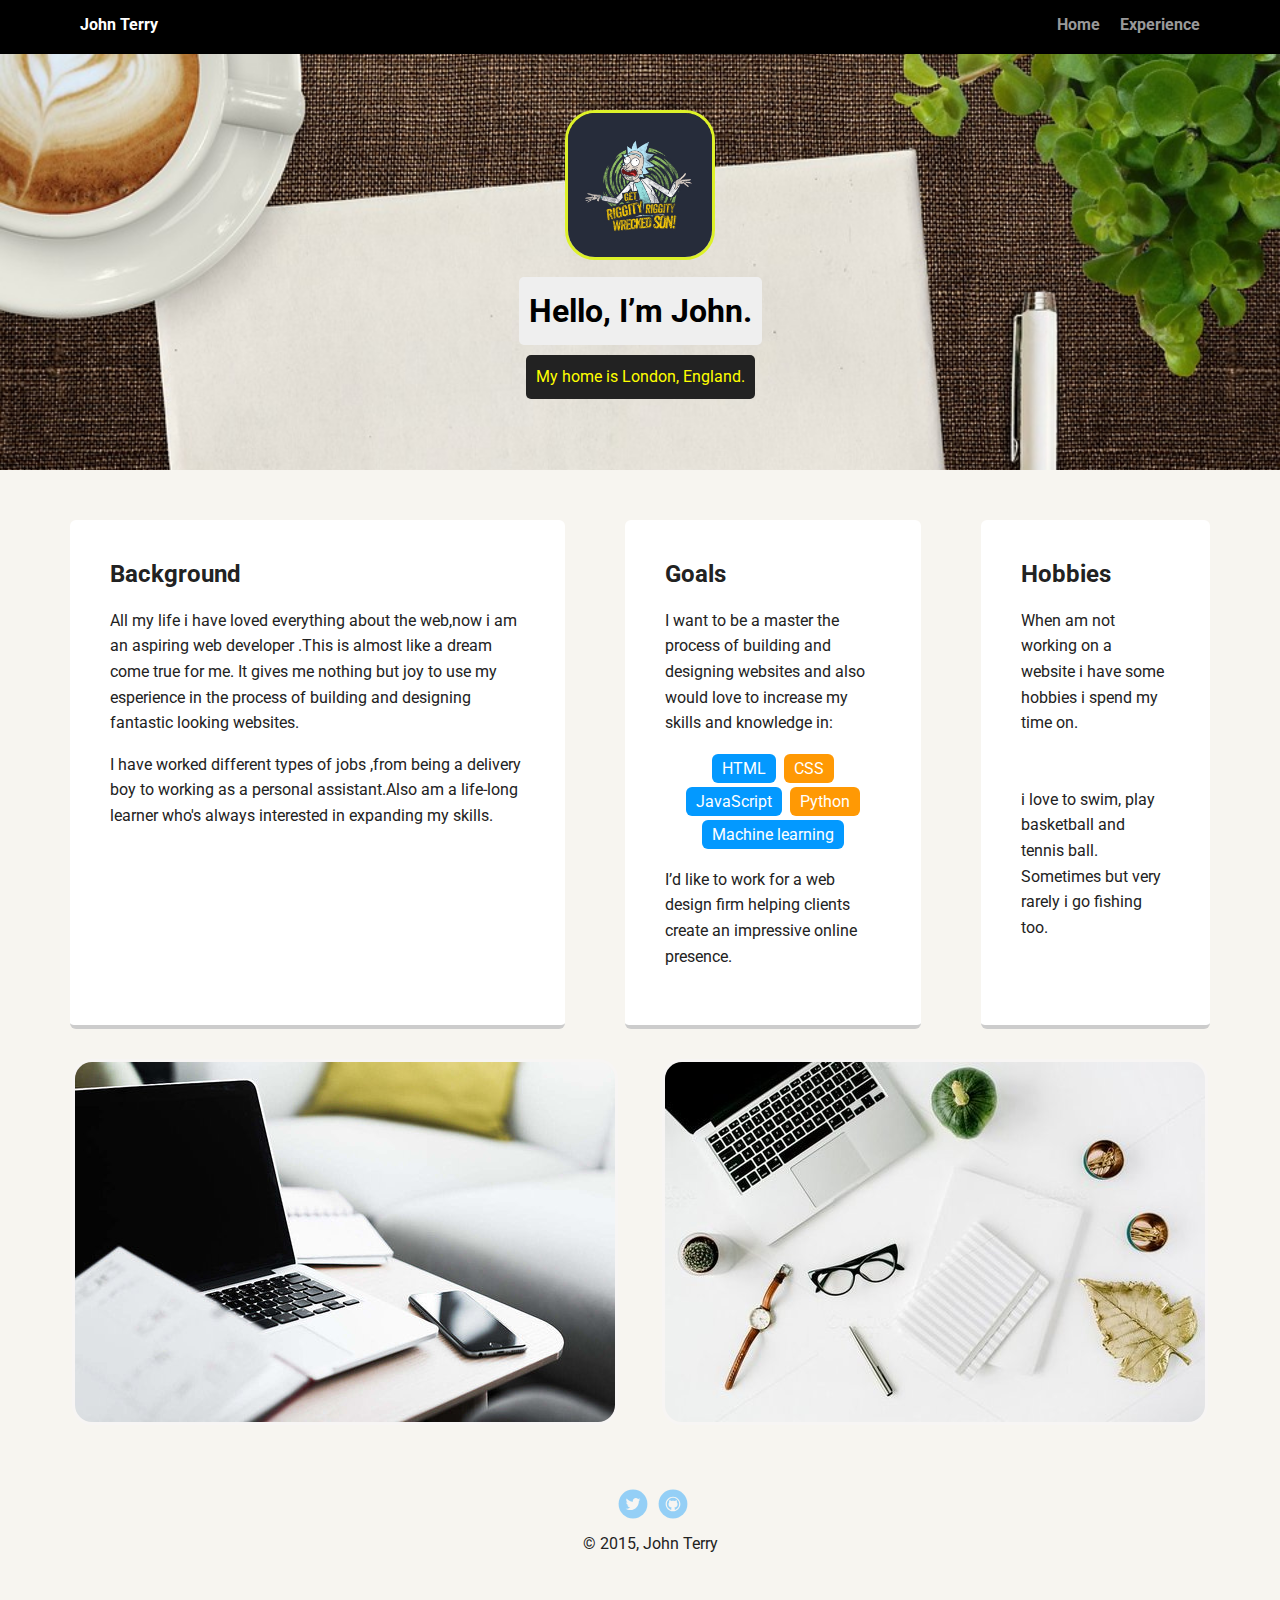
<file: index.html>
<!doctype html>
<html lang="en">
<head>
  <meta charset="utf-8">
  <title>John's Profile</title>
  <meta name="viewport" content="width=device-width, initial-scale=1.0">
  <link rel="stylesheet" href="styles.css">
  <link href="https://fonts.googleapis.com/css?family=Muli%7CRoboto:400,300,500,700,900" rel="stylesheet"></head>
  <body>

    <nav class="main-nav">
        <ul class="nav">
          <li class="name">John Terry</li>
          <li><a href="index.html">Home</a></li>
          <li><a href="esperience.html">Experience</a></li>
        </ul>

    </nav>

    <header>
      <img src="images/rick.jpg" alt="Drawing of John" class="profile-image ">
      <h1 class="tag name">Hello, I’m John.</h1>
      <p class="tag location">My home is London, England.</p>
    </header>

    <main class="flex">
      <article class="card">
        <h2>Background</h2>
        <p>All my life i have loved everything about the web,now i  am an aspiring web developer  .This is almost like a dream come true for me. It gives me nothing but joy to use my esperience in the process of building and designing fantastic looking websites.</p>
        <p>I have worked different types of jobs ,from being a delivery boy to working as a personal assistant.Also am a life-long learner who's always interested in expanding  my skills.</p>
      
      </article>
      <article class="card">
        <h2>Goals</h2>
        <p>I want to  be a master the process of building and designing websites and also would love to increase my skills and knowledge in:</p>
        <ul class="skills">
          <li>HTML</li>
          <li>CSS</li>
          <li>JavaScript</li>
          <li>Python</li>
          <li>Machine learning</li>
        </ul>
        <p>I’d like to work for a web design firm helping clients create an impressive online presence.</p>
      </article>
      <article class="hob">
        <h2>Hobbies</h2>
        <p>When am not working on a website i have some hobbies i spend my time on.</p><br>
        <p>i love to swim, play basketball and tennis ball. Sometimes but very rarely i go fishing too.</p>
      </article>
      

    </main>
    <div>

        <img src="images/rsz_background-1.jpg" alt="picture of a desk " class= "pic1">

        <img src="images/rsz_1background-2.jpg" alt="picture" class="pic2" >

    </div>
    <footer>
      <ul>
        <li><a href="https://twitter.com/" target="_blank" class="social twitter">Twitter</a></li>
    
        <li><a href="https://github.com/" target="_blank" class="social github">Github</a></li>
      </ul>
      <p class="copyright">&copy; 2015, John Terry</p>
    </footer>
  </body>
</html>
</file>
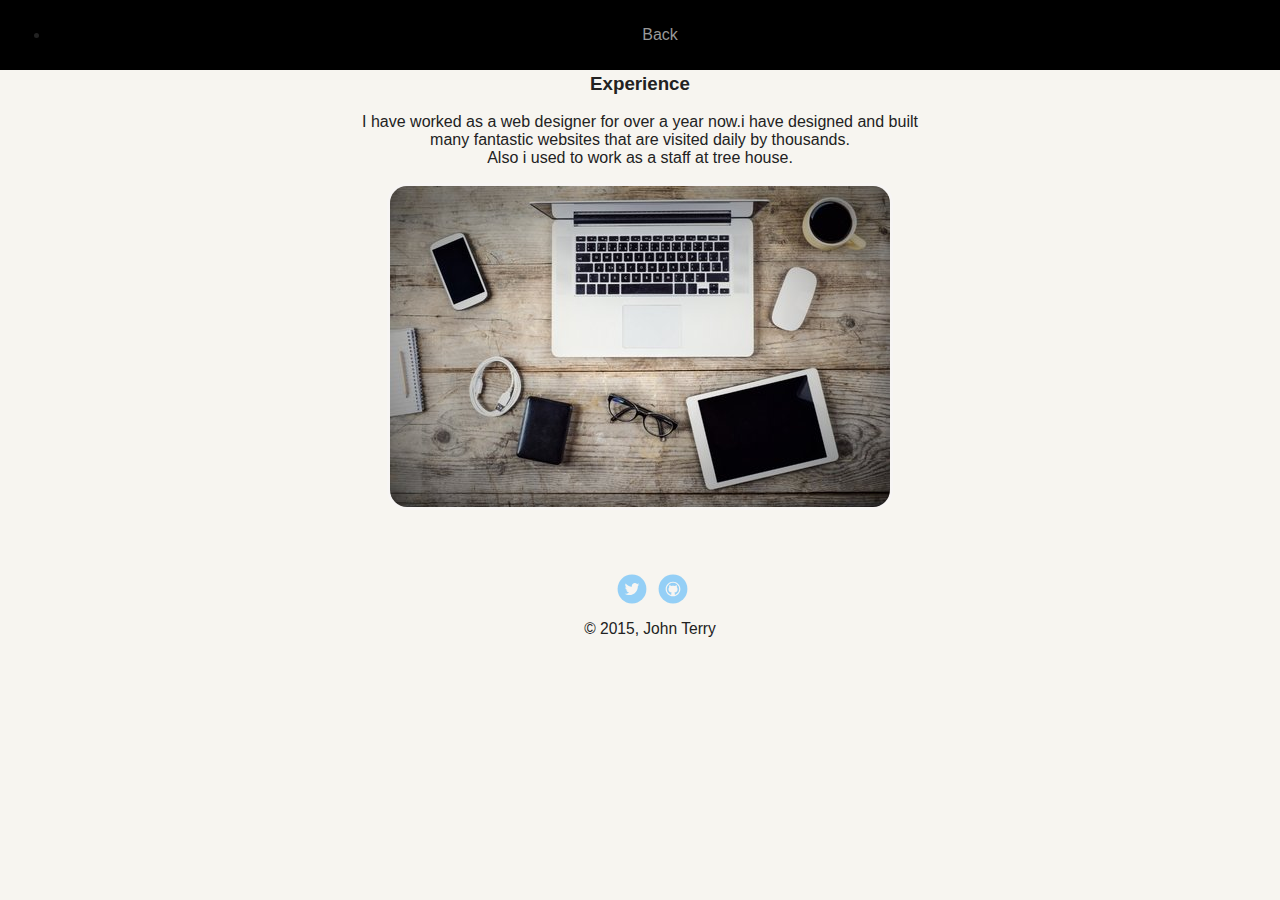
<file: esperience.html>
<!DOCTYPE html>
<html lang="en">
<head>
    <meta charset="UTF-8">
    <meta name="viewport" content="width=device-width, initial-scale=1.0">
    <meta http-equiv="X-UA-Compatible" content="ie=edge">
    <title>Experience</title>
    <link rel="stylesheet" href="styles.css">
</head>


<body>
    
        <nav class="main-nav">
            <ul>
              <li><a href="index.html" >Back</a></li>
            </ul>
        </nav>




    <div class="text" >
       

    
          <br><br><br>

            <h3>Experience</h3>
           <p> I have worked as a web designer for over a year now.i have designed and built<br> many fantastic websites that are visited daily by thousands.<br>
            Also i used to work as a staff at tree house.</p>
        
    
    </div>

    <div>

        <img src="images/esp.jpg" alt="picture of desk" class="gad">

    </div>

    <footer>
        <ul>
         <li><a href="https://twitter.com/" target="_blank" class="social twitter">Twitter</a></li>

         <li><a href="https://github.com/" target="_blank" class="social github">Github</a></li>
        
        </ul>
        <p class="copyright">&copy; 2015, John Terry</p>
     </footer>



 </body>
</html>
</file>
<file: styles.css>
/* Global Layout Set-up */
* { 
  box-sizing: border-box;
}
   


body {
  margin: 0;
  padding: 0;
  text-align: center;
  font-family: 'Roboto', sans-serif;
  color: #222;
  background: #f7f5f0;
}
/* Link Styles */



a {
  text-decoration: none;
  color: #999;
}



a:hover {
  color: #6633ff;
}



/* Section Styles */

.main-nav {
  width: 100%;
  background: black;
  min-height: 30px;
  padding: 10px;
  position: fixed;
  text-align: center;
}


.nav {
  display: flex;
  justify-content: space-around;
  font-weight: 700;
  list-style-type: none;
  margin: 0 auto;
  padding: 0;
}




.nav .name {
    display: block;
    margin-right: auto;
    color: white;
}


.nav li {
  padding: 5px 10px 10px 10px;
}


.nav a {
  transition: all .5s;
}


.nav a:hover {
  color: white
}



header {
  text-align: center;
  background: url('images/background-3.jpg') no-repeat top center ;
  background-size: cover;
  overflow: hidden;
  padding-top: 60px;
}


header {
  line-height: 1.5;
}


header .profile-image {
  margin-top: 50px;
  width: 150px;
  height: 150px;
  border-radius: 20%;
  border: 3px solid rgb(221, 241, 41);
  transition: all  .20s;
}


/* .pic{
 
 margin: 60px;
 padding: 6px ;
 max-width: fit-content;


} */
.pic1{
  border: 3px solid rgb(247, 245, 244);
  border-radius: 20px;
}


.pic2{
margin-left: 40px;
 border: 3px solid rgb(247, 245, 244);
  border-radius: 20px;


}
header .profile-image:hover {
  transform: scale(1.2) rotate(360deg);
}


.tag {
  background-color: #efefef;
  color: black;
  padding: 10px;
  border-radius: 5px;
  display: table;
  margin: 10px auto;
} 


.location {
  background-color: #222;
  color: yellow;
}


.card {
  margin: 30px;
  padding: 20px 40px 40px;
  max-width: 500px;
  text-align: left;
  background: #fff;
  border-bottom: 4px solid #ccc;
  border-radius: 6px;
  transition: all .5s;

}

.hob{
  margin: 30px;
  padding: 20px 40px 40px;
  max-width: 500px;
  text-align: left;
  background: #fff;
  border-bottom: 4px solid #ccc;
  border-radius: 6px;
  transition: all .5s;
}


.card:hover {
  border-color: #ff99ff;
}

.hob:hover{
  border-color:rgb(248, 159, 174)
}


ul.skills {
  padding: 0;
  text-align: center;
}



.skills li {
  border-radius: 6px;
  display: inline-block;
  background: #ff9904;
  color: white;
  padding: 5px 10px;
  margin: 2px;
}



.skills li:nth-child(odd) {
  background: #0399ff;
}



footer {
  width: 100%;
  min-height: 30px;
  padding: 20px 0 40px 20px;
}



footer .copyright {
  top: -8px;
  font-size: .75em;
}



footer ul {
  list-style-type: none;
  margin: 0;
  padding: 0;
}



footer ul li {
  display: inline-block;
}



a.social {
  display: inline-block;
  text-indent: -9999px;
  margin-left: 5px;
  width: 30px;
  height: 30px;
  background-size: 30px 30px;
  opacity: .4;
  transition: all .5s;
}


a.twitter {
  background-image: url(images/twitter.svg);
}


a.linkedin {
  background-image: url(images/linkedin.svg);
}


a.github {
  background-image: url(images/github.svg);
}


a.social:hover {
  opacity: 1;
}


.clearfix {
  clear: both;
}



/* Styles for larger screens */
@media screen and (min-width: 720px) {
  
  .flex {
      display: -ms-flexbox;      /* TWEENER - IE 10 */
      display: flex; 
      max-width: 1200px;
      -ms-flex-pack: distribute;
      justify-content: space-around;
      margin: 0 auto;
  }



  header {
    min-height: 470px;
  }



  .nav {
    max-width: 1200px;
    padding: 0 30px;
  }




  main {
    padding-top: 20px;
  }

  main p {
    line-height: 1.6em;
  }



  footer {
    font-size: 1.3em;
    max-width: 1200px;
    margin: 40px auto;
  }

}
.gad{
  border: 3px solid rgb(247, 245, 244);
  border-radius: 20px;

}
</file>
